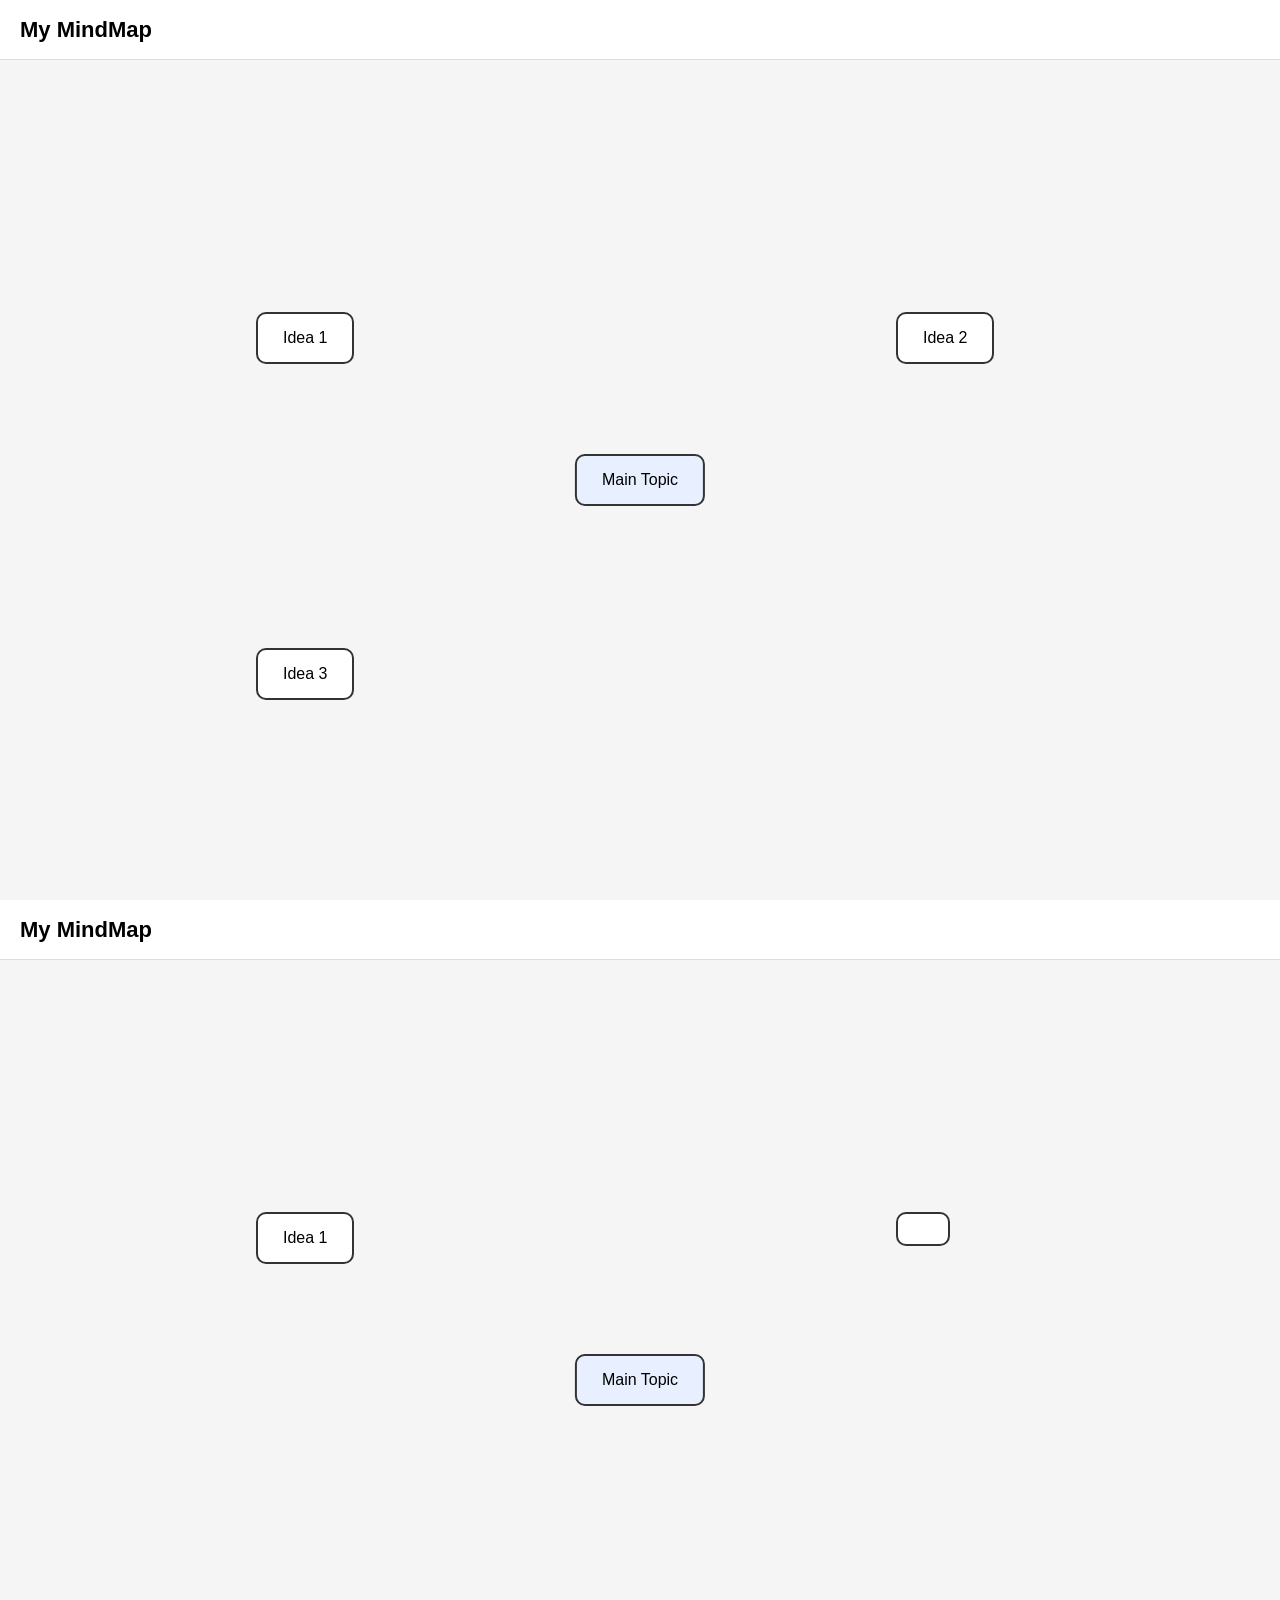
<file: frontend/index.html>
<!DOCTYPE html>
<html lang="en">
<head>
    <meta charset="UTF-8">
        <meta name="viewport" content="width=device-width, initial-scale=1.0">

            <title>My MindMap</title>

                <link rel="stylesheet" href="style.css">
                </head>

                <body>

                    <header>
                            <h1>My MindMap</h1>
                                </header>

                                    <main id="mindmap">
                                            <div class="node center-node">
                                                        Main Topic
                                                                </div>

                                                                        <div class="node node-1">
                                                                                    Idea 1
                                                                                            </div>

                                                                                                    <div class="node node-2">
                                                                                                                Idea 2
                                                                                                                        </div>

                                                                                                                                <div class="node node-3">
                                                                                                                                            Idea 3
                                                                                                                                                    </div>
                                                                                                                                                        </main>

                                                                                                                                                            <script src="script.js"></script>

                                                                                                                                                            </body>
                                                                                                                                                            </html><!DOCTYPE html>
<html lang="en">
<head>
    <meta charset="UTF-8">
    <meta name="viewport" content="width=device-width, initial-scale=1.0">

    <title>My MindMap</title>

    <link rel="stylesheet" href="style.css">
</head>

<body>

    <header>
        <h1>My MindMap</h1>
    </header>

    <main id="mindmap">
        <div class="node center-node">
            Main Topic
        </div>

        <div class="node node-1">
            Idea 1
        </div>

        <div class="node node-2">
</file>
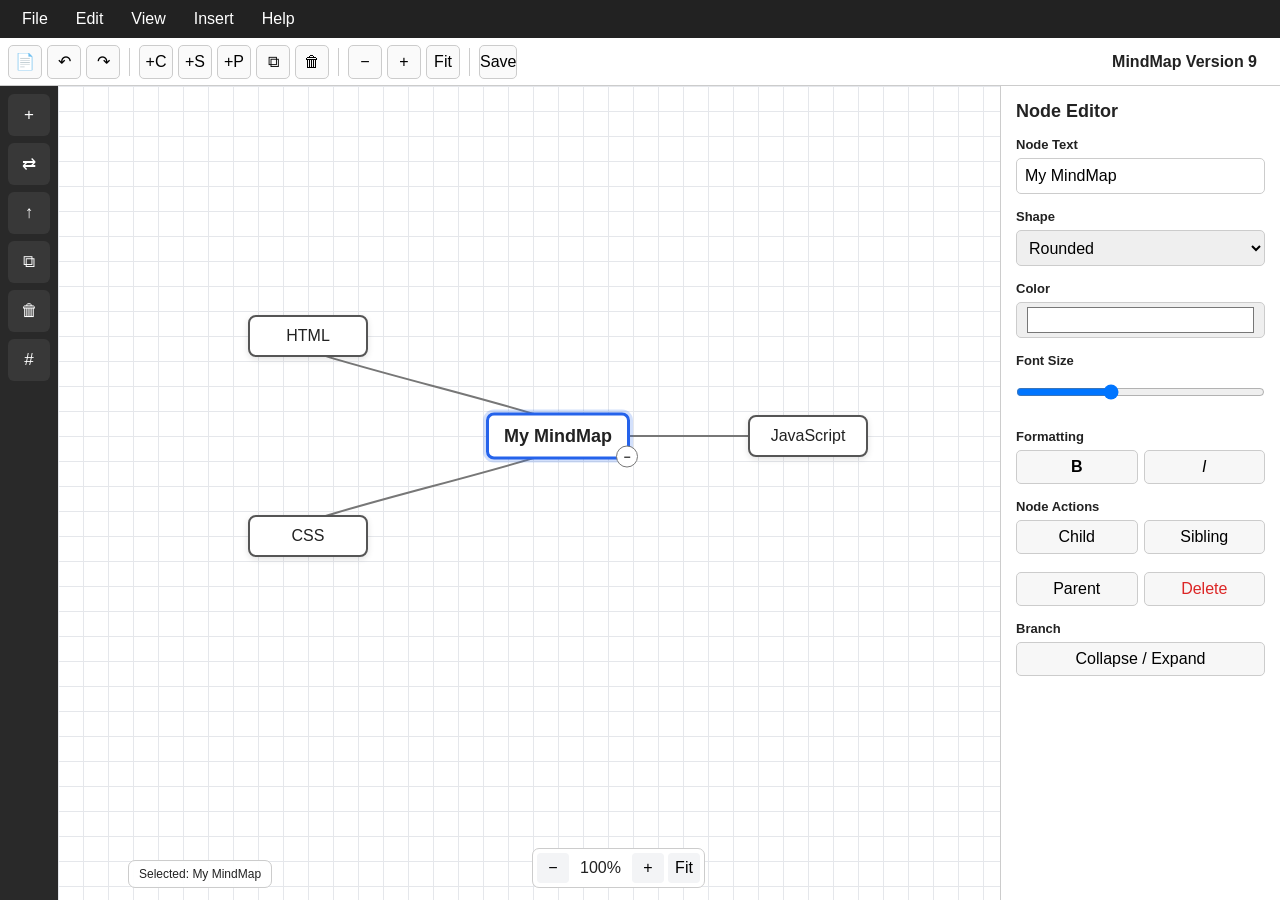
<file: 09.html>
<!DOCTYPE html>
<html lang="en">
<head>
<meta charset="UTF-8">
<meta name="viewport" content="width=device-width, initial-scale=1.0">
<title>MindMap Version 9</title>

<style>
/* =========================================================
   RESET
========================================================= */

* {
    box-sizing: border-box;
    margin: 0;
    padding: 0;
}

html,
body {
    width: 100%;
    height: 100%;
    overflow: hidden;
    font-family: Arial, Helvetica, sans-serif;
    background: #f3f4f6;
    color: #222;
}

button,
input,
select {
    font: inherit;
}

/* =========================================================
   APPLICATION
========================================================= */

#app {
    width: 100vw;
    height: 100vh;
    display: flex;
    flex-direction: column;
}

/* =========================================================
   MENU BAR
========================================================= */

#menu-bar {
    height: 38px;
    min-height: 38px;
    background: #222;
    color: white;
    display: flex;
    align-items: center;
    padding-left: 8px;
    user-select: none;
}

.menu {
    position: relative;
    height: 100%;
    display: flex;
    align-items: center;
}

.menu-button {
    border: none;
    background: transparent;
    color: white;
    padding: 0 14px;
    height: 100%;
    cursor: pointer;
}

.menu-button:hover {
    background: #444;
}

.dropdown {
    display: none;
    position: absolute;
    top: 38px;
    left: 0;
    width: 180px;
    background: white;
    color: #222;
    border: 1px solid #ccc;
    box-shadow: 0 5px 15px rgba(0,0,0,.2);
    z-index: 1000;
}

.menu:hover .dropdown {
    display: block;
}

.dropdown button {
    display: block;
    width: 100%;
    border: none;
    background: white;
    text-align: left;
    padding: 10px 14px;
    cursor: pointer;
}

.dropdown button:hover {
    background: #eee;
}

/* =========================================================
   TOOLBAR
========================================================= */

#toolbar {
    height: 48px;
    min-height: 48px;
    background: #fff;
    border-bottom: 1px solid #ccc;
    display: flex;
    align-items: center;
    gap: 5px;
    padding: 5px 8px;
}

.tool-btn {
    height: 34px;
    min-width: 34px;
    border: 1px solid #ccc;
    background: #fafafa;
    border-radius: 5px;
    cursor: pointer;
}

.tool-btn:hover {
    background: #e9ecef;
}

.tool-btn.active {
    background: #dbeafe;
    border-color: #60a5fa;
}

.separator {
    width: 1px;
    height: 28px;
    background: #ccc;
    margin: 0 4px;
}

#map-title {
    margin-left: auto;
    margin-right: 15px;
    font-weight: bold;
}

/* =========================================================
   MAIN AREA
========================================================= */

#main {
    flex: 1;
    display: flex;
    min-height: 0;
}

/* =========================================================
   LEFT TOOL PANEL
========================================================= */

#left-panel {
    width: 58px;
    min-width: 58px;
    background: #292929;
    display: flex;
    flex-direction: column;
    align-items: center;
    padding-top: 8px;
    gap: 7px;
    z-index: 50;
}

.left-btn {
    width: 42px;
    height: 42px;
    border: none;
    border-radius: 6px;
    background: #383838;
    color: white;
    cursor: pointer;
    font-size: 17px;
}

.left-btn:hover {
    background: #505050;
}

.left-btn.active {
    background: #2563eb;
}

/* =========================================================
   CANVAS
========================================================= */

#canvas {
    position: relative;
    flex: 1;
    overflow: hidden;

    background-color: #ffffff;

    background-image:
        linear-gradient(#e5e7eb 1px, transparent 1px),
        linear-gradient(90deg, #e5e7eb 1px, transparent 1px);

    background-size: 25px 25px;

    cursor: grab;
}

#canvas.dragging {
    cursor: grabbing;
}

/* =========================================================
   MAP WORLD
========================================================= */

#world {
    position: absolute;
    left: 0;
    top: 0;
    width: 100%;
    height: 100%;
    transform-origin: 0 0;
}

#edges {
    position: absolute;
    inset: 0;
    width: 100%;
    height: 100%;
    pointer-events: none;
    overflow: visible;
}

#nodes {
    position: absolute;
    inset: 0;
}

/* =========================================================
   NODES
========================================================= */

.node {
    position: absolute;
    min-width: 120px;
    max-width: 260px;
    min-height: 42px;

    padding: 10px 15px;

    background: white;
    border: 2px solid #555;
    border-radius: 8px;

    display: flex;
    align-items: center;
    justify-content: center;

    text-align: center;
    cursor: move;
    user-select: none;

    box-shadow: 0 2px 6px rgba(0,0,0,.12);

    transform: translate(-50%, -50%);
}

.node:hover {
    box-shadow: 0 4px 12px rgba(0,0,0,.2);
}

.node.selected {
    border-color: #2563eb;
    box-shadow: 0 0 0 3px rgba(37,99,235,.2);
}

.node.root {
    font-weight: bold;
    border-width: 3px;
}

.node-text {
    word-break: break-word;
}

/* =========================================================
   COLLAPSE BUTTON
========================================================= */

.collapse-btn {
    position: absolute;
    right: -11px;
    bottom: -11px;

    width: 22px;
    height: 22px;

    border-radius: 50%;
    border: 1px solid #777;

    background: white;
    color: #333;

    cursor: pointer;
    font-size: 12px;

    display: flex;
    align-items: center;
    justify-content: center;
}

/* =========================================================
   RIGHT NODE EDITOR
========================================================= */

#editor {
    width: 280px;
    min-width: 280px;
    background: white;
    border-left: 1px solid #ccc;
    padding: 15px;

    overflow-y: auto;
}

#editor h2 {
    font-size: 18px;
    margin-bottom: 15px;
}

.editor-group {
    margin-bottom: 15px;
}

.editor-group label {
    display: block;
    font-size: 13px;
    font-weight: bold;
    margin-bottom: 6px;
}

.editor-group input,
.editor-group select {
    width: 100%;
    height: 36px;
    border: 1px solid #ccc;
    border-radius: 5px;
    padding: 0 8px;
}

.editor-row {
    display: flex;
    gap: 6px;
}

.editor-row button {
    flex: 1;
    height: 34px;
    border: 1px solid #ccc;
    background: #f7f7f7;
    border-radius: 5px;
    cursor: pointer;
}

.editor-row button:hover {
    background: #e5e7eb;
}

.danger {
    color: #dc2626;
}

/* =========================================================
   BOTTOM STATUS BAR
========================================================= */

#statusbar {
    position: absolute;
    left: 70px;
    bottom: 12px;

    background: rgba(255,255,255,.94);
    border: 1px solid #ccc;
    border-radius: 7px;

    padding: 6px 10px;
    font-size: 12px;

    z-index: 20;
}

#zoom-controls {
    position: absolute;
    right: 295px;
    bottom: 12px;

    display: flex;
    gap: 4px;

    background: white;
    border: 1px solid #ccc;
    border-radius: 7px;
    padding: 4px;

    z-index: 20;
}

#zoom-controls button {
    width: 32px;
    height: 30px;
    border: none;
    background: #f3f4f6;
    cursor: pointer;
    border-radius: 4px;
}

#zoom-controls button:hover {
    background: #ddd;
}

#zoom-value {
    min-width: 55px;
    display: flex;
    align-items: center;
    justify-content: center;
}

/* =========================================================
   GRID PANEL
========================================================= */

#grid-panel {
    display: none;

    position: absolute;
    left: 70px;
    top: 100px;

    width: 260px;

    background: white;
    border: 1px solid #ccc;
    border-radius: 8px;

    padding: 15px;

    box-shadow: 0 8px 25px rgba(0,0,0,.2);

    z-index: 100;
}

#grid-panel.open {
    display: block;
}

#grid-panel h3 {
    margin-bottom: 15px;
}

.grid-row {
    margin-bottom: 12px;
}

.grid-row label {
    display: block;
    font-size: 12px;
    font-weight: bold;
    margin-bottom: 5px;
}

.grid-row input,
.grid-row select {
    width: 100%;
}

/* =========================================================
   MODAL
========================================================= */

#json-modal {
    display: none;

    position: fixed;
    inset: 0;

    background: rgba(0,0,0,.5);

    align-items: center;
    justify-content: center;

    z-index: 200;
}

#json-modal.open {
    display: flex;
}

.modal-box {
    width: 600px;
    max-width: 90vw;
    background: white;
    border-radius: 8px;
    padding: 20px;
}

.modal-box h2 {
    margin-bottom: 12px;
}

#json-text {
    width: 100%;
    height: 300px;
    resize: vertical;
    padding: 10px;
    font-family: monospace;
    border: 1px solid #ccc;
}

.modal-buttons {
    margin-top: 10px;
    display: flex;
    justify-content: flex-end;
    gap: 8px;
}

.modal-buttons button {
    padding: 8px 14px;
    border: 1px solid #ccc;
    border-radius: 5px;
    cursor: pointer;
}

/* =========================================================
   RESPONSIVE
========================================================= */

@media (max-width: 800px) {

    #editor {
        width: 230px;
        min-width: 230px;
    }

    #zoom-controls {
        right: 240px;
    }
}

@media (max-width: 600px) {

    #editor {
        display: none;
    }

    #zoom-controls {
        right: 10px;
    }

    #statusbar {
        left: 65px;
    }

    #map-title {
        display: none;
    }
}
</style>
</head>

<body>

<div id="app">

    <!-- =====================================================
         MENU BAR
    ====================================================== -->

    <div id="menu-bar">

        <div class="menu">
            <button class="menu-button">File</button>

            <div class="dropdown">
                <button onclick="newMap()">New</button>
                <button onclick="saveMap()">Save</button>
                <button onclick="exportJSON()">Export JSON</button>
                <button onclick="importJSON()">Import JSON</button>
            </div>
        </div>

        <div class="menu">
            <button class="menu-button">Edit</button>

            <div class="dropdown">
                <button onclick="undo()">Undo</button>
                <button onclick="redo()">Redo</button>
                <button onclick="duplicateSelected()">Duplicate</button>
                <button onclick="deleteSelected()">Delete</button>
            </div>
        </div>

        <div class="menu">
            <button class="menu-button">View</button>

            <div class="dropdown">
                <button onclick="zoomIn()">Zoom In</button>
                <button onclick="zoomOut()">Zoom Out</button>
                <button onclick="fitMap()">Fit Map</button>
                <button onclick="toggleGrid()">Grid</button>
            </div>
        </div>

        <div class="menu">
            <button class="menu-button">Insert</button>

            <div class="dropdown">
                <button onclick="addChild()">Child Node</button>
                <button onclick="addSibling()">Sibling Node</button>
                <button onclick="addParent()">Parent Node</button>
            </div>
        </div>

        <div class="menu">
            <button class="menu-button">Help</button>

            <div class="dropdown">
                <button onclick="showShortcuts()">Keyboard Shortcuts</button>
            </div>
        </div>

    </div>


    <!-- =====================================================
         MAIN TOOLBAR
    ====================================================== -->

    <div id="toolbar">

        <button class="tool-btn" onclick="newMap()" title="New">
            📄
        </button>

        <button class="tool-btn" onclick="undo()" title="Undo">
            ↶
        </button>

        <button class="tool-btn" onclick="redo()" title="Redo">
            ↷
        </button>

        <div class="separator"></div>

        <button class="tool-btn" onclick="addChild()" title="Add Child">
            +C
        </button>

        <button class="tool-btn" onclick="addSibling()" title="Add Sibling">
            +S
        </button>

        <button class="tool-btn" onclick="addParent()" title="Add Parent">
            +P
        </button>

        <button class="tool-btn" onclick="duplicateSelected()" title="Duplicate">
            ⧉
        </button>

        <button class="tool-btn" onclick="deleteSelected()" title="Delete">
            🗑
        </button>

        <div class="separator"></div>

        <button class="tool-btn" onclick="zoomOut()">
            −
        </button>

        <button class="tool-btn" onclick="zoomIn()">
            +
        </button>

        <button class="tool-btn" onclick="fitMap()">
            Fit
        </button>

        <div class="separator"></div>

        <button class="tool-btn" onclick="saveMap()">
            Save
        </button>

        <span id="map-title">
            MindMap Version 9
        </span>

    </div>


    <!-- =====================================================
         MAIN
    ====================================================== -->

    <div id="main">

        <!-- LEFT TOOLBAR -->

        <aside id="left-panel">

            <button class="left-btn"
                    onclick="addChild()"
                    title="Add Child">
                +
            </button>

            <button class="left-btn"
                    onclick="addSibling()"
                    title="Add Sibling">
                ⇄
            </button>

            <button class="left-btn"
                    onclick="addParent()"
                    title="Add Parent">
                ↑
            </button>

            <button class="left-btn"
                    onclick="duplicateSelected()"
                    title="Duplicate">
                ⧉
            </button>

            <button class="left-btn"
                    onclick="deleteSelected()"
                    title="Delete">
                🗑
            </button>

            <button class="left-btn"
                    onclick="toggleGrid()"
                    title="Grid">
                #
            </button>

        </aside>


        <!-- CANVAS -->

        <section id="canvas">

            <div id="world">

                <svg id="edges">
                    <g id="edge-layer"></g>
                </svg>

                <div id="nodes"></div>

            </div>


            <!-- GRID PANEL -->

            <div id="grid-panel">

                <h3>Grid Settings</h3>

                <div class="grid-row">

                    <label>Grid Type</label>

                    <select id="grid-type"
                            onchange="updateGrid()">

                        <option value="line">
                            Line
                        </option>

                        <option value="dot">
                            Dot
                        </option>

                        <option value="none">
                            None
                        </option>

                    </select>

                </div>


                <div class="grid-row">

                    <label>Grid Size</label>

                    <input
                        id="grid-size"
                        type="range"
                        min="10"
                        max="100"
                        value="25"
                        oninput="updateGrid()">

                </div>


                <div class="grid-row">

                    <label>Grid Opacity</label>

                    <input
                        id="grid-opacity"
                        type="range"
                        min="0"
                        max="1"
                        step="0.05"
                        value="1"
                        oninput="updateGrid()">

                </div>


                <div class="grid-row">

                    <label>Background</label>

                    <input
                        id="grid-background"
                        type="color"
                        value="#ffffff"
                        onchange="updateGrid()">

                </div>


                <div class="grid-row">

                    <label>Grid Color</label>

                    <input
                        id="grid-color"
                        type="color"
                        value="#dddddd"
                        onchange="updateGrid()">

                </div>

            </div>


            <!-- STATUS -->

            <div id="statusbar">
                Selected: <span id="selected-name">None</span>
            </div>


            <!-- ZOOM -->

            <div id="zoom-controls">

                <button onclick="zoomOut()">−</button>

                <div id="zoom-value">
                    100%
                </div>

                <button onclick="zoomIn()">+</button>

                <button onclick="fitMap()">
                    Fit
                </button>

            </div>

        </section>


        <!-- =================================================
             NODE EDITOR
        ================================================== -->

        <aside id="editor">

            <h2>Node Editor</h2>

            <div class="editor-group">

                <label>Node Text</label>

                <input
                    id="node-text-input"
                    type="text"
                    placeholder="Select a node">

            </div>


            <div class="editor-group">

                <label>Shape</label>

                <select id="node-shape">

                    <option value="rounded">
                        Rounded
                    </option>

                    <option value="square">
                        Square
                    </option>

                    <option value="pill">
                        Pill
                    </option>

                </select>

            </div>


            <div class="editor-group">

                <label>Color</label>

                <input
                    id="node-color"
                    type="color"
                    value="#ffffff">

            </div>


            <div class="editor-group">

                <label>Font Size</label>

                <input
                    id="node-font-size"
                    type="range"
                    min="10"
                    max="32"
                    value="16">

            </div>


            <div class="editor-group">

                <label>Formatting</label>

                <div class="editor-row">

                    <button onclick="toggleBold()">
                        <b>B</b>
                    </button>

                    <button onclick="toggleItalic()">
                        <i>I</i>
                    </button>

                </div>

            </div>


            <div class="editor-group">

                <label>Node Actions</label>

                <div class="editor-row">

                    <button onclick="addChild()">
                        Child
                    </button>

                    <button onclick="addSibling()">
                        Sibling
                    </button>

                </div>

                <br>

                <div class="editor-row">

                    <button onclick="addParent()">
                        Parent
                    </button>

                    <button
                        class="danger"
                        onclick="deleteSelected()">
                        Delete
                    </button>

                </div>

            </div>


            <div class="editor-group">

                <label>Branch</label>

                <div class="editor-row">

                    <button onclick="toggleCollapse()">
                        Collapse / Expand
                    </button>

                </div>

            </div>

        </aside>

    </div>

</div>


<!-- =========================================================
     JSON MODAL
========================================================== -->

<div id="json-modal">

    <div class="modal-box">

        <h2>MindMap JSON</h2>

        <textarea id="json-text"></textarea>

        <div class="modal-buttons">

            <button onclick="closeJSON()">
                Cancel
            </button>

            <button onclick="applyJSON()">
                Apply
            </button>

        </div>

    </div>

</div>


<script>
/* =========================================================
   MINDMAP VERSION 9
========================================================= */


/* =========================================================
   DATA
========================================================= */

let nodes = [
    {
        id: "root",
        text: "My MindMap",
        parentId: null,
        x: 500,
        y: 350,
        color: "#ffffff",
        shape: "rounded",
        fontSize: 18,
        bold: true,
        italic: false,
        collapsed: false
    },

    {
        id: "node1",
        text: "HTML",
        parentId: "root",
        x: 250,
        y: 250,
        color: "#ffffff",
        shape: "rounded",
        fontSize: 16,
        bold: false,
        italic: false,
        collapsed: false
    },

    {
        id: "node2",
        text: "CSS",
        parentId: "root",
        x: 250,
        y: 450,
        color: "#ffffff",
        shape: "rounded",
        fontSize: 16,
        bold: false,
        italic: false,
        collapsed: false
    },

    {
        id: "node3",
        text: "JavaScript",
        parentId: "root",
        x: 750,
        y: 350,
        color: "#ffffff",
        shape: "rounded",
        fontSize: 16,
        bold: false,
        italic: false,
        collapsed: false
    }
];


/* =========================================================
   GLOBAL STATE
========================================================= */

let selectedId = "root";

let zoom = 1;

let panX = 0;
let panY = 0;

let draggingNode = null;

let dragOffsetX = 0;
let dragOffsetY = 0;

let panning = false;

let panStartX = 0;
let panStartY = 0;

let oldPanX = 0;
let oldPanY = 0;

let undoStack = [];
let redoStack = [];


/* =========================================================
   ELEMENTS
========================================================= */

const canvas = document.getElementById("canvas");

const world = document.getElementById("world");

const nodesContainer =
    document.getElementById("nodes");

const edgeLayer =
    document.getElementById("edge-layer");

const editor =
    document.getElementById("editor");

const textInput =
    document.getElementById("node-text-input");

const colorInput =
    document.getElementById("node-color");

const fontSizeInput =
    document.getElementById("node-font-size");

const shapeInput =
    document.getElementById("node-shape");

const selectedName =
    document.getElementById("selected-name");

const zoomValue =
    document.getElementById("zoom-value");


/* =========================================================
   ID GENERATOR
========================================================= */

function createId() {

    return "node-" +
        Date.now() +
        "-" +
        Math.random()
            .toString(36)
            .substring(2, 8);
}


/* =========================================================
   GET NODE
========================================================= */

function getNode(id) {

    return nodes.find(node => node.id === id);
}


/* =========================================================
   GET CHILDREN
========================================================= */

function getChildren(id) {

    return nodes.filter(
        node => node.parentId === id
    );
}


/* =========================================================
   RENDER
========================================================= */

function render() {

    nodesContainer.innerHTML = "";

    edgeLayer.innerHTML = "";


    /* ---------------------------------------------
       DRAW EDGES
    --------------------------------------------- */

    nodes.forEach(node => {

        if (!node.parentId) {
            return;
        }

        const parent = getNode(node.parentId);

        if (!parent) {
            return;
        }

        if (isHidden(node.id)) {
            return;
        }

        if (isHidden(parent.id)) {
            return;
        }

        const line =
            document.createElementNS(
                "http://www.w3.org/2000/svg",
                "path"
            );

        const dx = node.x - parent.x;

        const curve = Math.abs(dx) * 0.5;

        const d =
            `M ${parent.x} ${parent.y}
             C ${parent.x + curve} ${parent.y},
               ${node.x - curve} ${node.y},
               ${node.x} ${node.y}`;

        line.setAttribute("d", d);

        line.setAttribute(
            "fill",
            "none"
        );

        line.setAttribute(
            "stroke",
            "#777"
        );

        line.setAttribute(
            "stroke-width",
            "2"
        );

        edgeLayer.appendChild(line);

    });


    /* ---------------------------------------------
       DRAW NODES
    --------------------------------------------- */

    nodes.forEach(node => {

        if (isHidden(node.id)) {
            return;
        }

        const element =
            document.createElement("div");

        element.className = "node";

        if (node.id === selectedId) {
            element.classList.add("selected");
        }

        if (!node.parentId) {
            element.classList.add("root");
        }


        /* Position */

        element.style.left =
            node.x + "px";

        element.style.top =
            node.y + "px";


        /* Background */

        element.style.backgroundColor =
            node.color;


        /* Font */

        element.style.fontSize =
            node.fontSize + "px";

        element.style.fontWeight =
            node.bold
                ? "bold"
                : "normal";

        element.style.fontStyle =
            node.italic
                ? "italic"
                : "normal";


        /* Shape */

        if (node.shape === "square") {

            element.style.borderRadius =
                "2px";

        }

        else if (node.shape === "pill") {

            element.style.borderRadius =
                "30px";

        }

        else {

            element.style.borderRadius =
                "8px";

        }


        /* Text */

        const text =
            document.createElement("div");

        text.className =
            "node-text";

        text.textContent =
            node.text;

        element.appendChild(text);


        /* Collapse button */

        const children =
            getChildren(node.id);

        if (children.length > 0) {

            const collapse =
                document.createElement("button");

            collapse.className =
                "collapse-btn";

            collapse.textContent =
                node.collapsed
                    ? "+"
                    : "−";

            collapse.addEventListener(
                "click",
                event => {

                    event.stopPropagation();

                    saveHistory();

                    node.collapsed =
                        !node.collapsed;

                    render();

                }
            );

            element.appendChild(
                collapse
            );
        }


        /* Node selection */

        element.addEventListener(
            "mousedown",
            event => {

                if (
                    event.target.classList
                        .contains("collapse-btn")
                ) {
                    return;
                }

                selectNode(node.id);

                startNodeDrag(
                    event,
                    node
                );

            }
        );


        nodesContainer.appendChild(
            element
        );

    });


    updateWorld();

}


/* =========================================================
   HIDDEN NODE
========================================================= */

function isHidden(id) {

    let node = getNode(id);

    if (!node) {
        return true;
    }

    while (node.parentId) {

        const parent =
            getNode(node.parentId);

        if (!parent) {
            return false;
        }

        if (parent.collapsed) {
            return true;
        }

        node = parent;
    }

    return false;
}


/* =========================================================
   SELECT NODE
========================================================= */

function selectNode(id) {

    selectedId = id;

    const node = getNode(id);

    if (!node) {
        return;
    }

    textInput.value =
        node.text;

    colorInput.value =
        node.color;

    fontSizeInput.value =
        node.fontSize;

    shapeInput.value =
        node.shape;

    selectedName.textContent =
        node.text;

    render();
}


/* =========================================================
   EDIT TEXT
========================================================= */

textInput.addEventListener(
    "input",
    () => {

        const node =
            getNode(selectedId);

        if (!node) {
            return;
        }

        if (
            textInput.value ===
            node.text
        ) {
            return;
        }

        node.text =
            textInput.value;

        selectedName.textContent =
            node.text;

        render();

    }
);


/* =========================================================
   COLOR
========================================================= */

colorInput.addEventListener(
    "input",
    () => {

        const node =
            getNode(selectedId);

        if (!node) {
            return;
        }

        node.color =
            colorInput.value;

        render();

    }
);


/* =========================================================
   FONT SIZE
========================================================= */

fontSizeInput.addEventListener(
    "input",
    () => {

        const node =
            getNode(selectedId);

        if (!node) {
            return;
        }

        node.fontSize =
            Number(
                fontSizeInput.value
            );

        render();

    }
);


/* =========================================================
   SHAPE
========================================================= */

shapeInput.addEventListener(
    "change",
    () => {

        const node =
            getNode(selectedId);

        if (!node) {
            return;
        }

        node.shape =
            shapeInput.value;

        render();

    }
);


/* =========================================================
   BOLD
========================================================= */

function toggleBold() {

    const node =
        getNode(selectedId);

    if (!node) {
        return;
    }

    saveHistory();

    node.bold =
        !node.bold;

    render();
}


/* =========================================================
   ITALIC
========================================================= */

function toggleItalic() {

    const node =
        getNode(selectedId);

    if (!node) {
        return;
    }

    saveHistory();

    node.italic =
        !node.italic;

    render();
}


/* =========================================================
   ADD CHILD
========================================================= */

function addChild() {

    const parent =
        getNode(selectedId);

    if (!parent) {
        return;
    }

    saveHistory();

    const children =
        getChildren(parent.id);

    const newNode = {

        id: createId(),

        text: "New Child",

        parentId:
            parent.id,

        x:
            parent.x + 220,

        y:
            parent.y +
            (children.length * 80) -
            ((children.length - 1) * 40),

        color: "#ffffff",

        shape: "rounded",

        fontSize: 16,

        bold: false,

        italic: false,

        collapsed: false
    };

    nodes.push(newNode);

    selectedId =
        newNode.id;

    render();

    selectNode(newNode.id);
}


/* =========================================================
   ADD SIBLING
========================================================= */

function addSibling() {

    const selected =
        getNode(selectedId);

    if (!selected) {
        return;
    }

    if (!selected.parentId) {

        addChild();

        return;
    }

    saveHistory();

    const sibling = {

        id: createId(),

        text: "New Sibling",

        parentId:
            selected.parentId,

        x:
            selected.x,

        y:
            selected.y + 80,

        color: "#ffffff",

        shape: "rounded",

        fontSize: 16,

        bold: false,

        italic: false,

        collapsed: false
    };

    nodes.push(sibling);

    selectedId =
        sibling.id;

    render();

    selectNode(sibling.id);
}


/* =========================================================
   ADD PARENT
========================================================= */

function addParent() {

    const selected =
        getNode(selectedId);

    if (!selected) {
        return;
    }

    saveHistory();

    const oldParentId =
        selected.parentId;

    const parentNode = {

        id: createId(),

        text: "New Parent",

        parentId:
            oldParentId,

        x:
            selected.x - 220,

        y:
            selected.y,

        color: "#ffffff",

        shape: "rounded",

        fontSize: 16,

        bold: false,

        italic: false,

        collapsed: false
    };


    /* Selected becomes child */

    selected.parentId =
        parentNode.id;


    /* Add new parent */

    nodes.push(parentNode);


    selectedId =
        parentNode.id;

    render();

    selectNode(parentNode.id);
}


/* =========================================================
   DELETE
========================================================= */

function deleteSelected() {

    const node =
        getNode(selectedId);

    if (!node) {
        return;
    }

    if (!node.parentId) {

        alert(
            "The root node cannot be deleted."
        );

        return;
    }

    if (
        !confirm(
            "Delete this node and its children?"
        )
    ) {
        return;
    }

    saveHistory();

    const idsToDelete =
        collectSubtreeIds(
            node.id
        );

    nodes =
        nodes.filter(
            n =>
                !idsToDelete.includes(
                    n.id
                )
        );

    selectedId =
        node.parentId;

    render();

    selectNode(selectedId);
}


/* =========================================================
   COLLECT SUBTREE
========================================================= */

function collectSubtreeIds(id) {

    const ids = [id];

    const children =
        getChildren(id);

    children.forEach(
        child => {

            ids.push(
                ...collectSubtreeIds(
                    child.id
                )
            );

        }
    );

    return ids;
}


/* =========================================================
   DUPLICATE
========================================================= */

function duplicateSelected() {

    const original =
        getNode(selectedId);

    if (!original) {
        return;
    }

    saveHistory();

    const newNode = {

        ...original,

        id: createId(),

        text:
            original.text +
            " Copy",

        x:
            original.x + 40,

        y:
            original.y + 40
    };

    nodes.push(newNode);

    selectedId =
        newNode.id;

    render();

    selectNode(newNode.id);
}


/* =========================================================
   COLLAPSE
========================================================= */

function toggleCollapse() {

    const node =
        getNode(selectedId);

    if (!node) {
        return;
    }

    saveHistory();

    node.collapsed =
        !node.collapsed;

    render();
}


/* =========================================================
   NODE DRAG
========================================================= */

function startNodeDrag(
    event,
    node
) {

    event.stopPropagation();

    draggingNode =
        node;

    const rect =
        canvas.getBoundingClientRect();

    const worldX =
        (
            event.clientX -
            rect.left -
            panX
        ) / zoom;

    const worldY =
        (
            event.clientY -
            rect.top -
            panY
        ) / zoom;

    dragOffsetX =
        worldX - node.x;

    dragOffsetY =
        worldY - node.y;

    document.addEventListener(
        "mousemove",
        moveNode
    );

    document.addEventListener(
        "mouseup",
        stopNodeDrag
    );

    saveHistory();
}


/* =========================================================
   MOVE NODE
========================================================= */

function moveNode(event) {

    if (!draggingNode) {
        return;
    }

    const rect =
        canvas.getBoundingClientRect();

    const worldX =
        (
            event.clientX -
            rect.left -
            panX
        ) / zoom;

    const worldY =
        (
            event.clientY -
            rect.top -
            panY
        ) / zoom;

    draggingNode.x =
        worldX - dragOffsetX;

    draggingNode.y =
        worldY - dragOffsetY;

    render();
}


/* =========================================================
   STOP DRAG
========================================================= */

function stopNodeDrag() {

    draggingNode =
        null;

    document.removeEventListener(
        "mousemove",
        moveNode
    );

    document.removeEventListener(
        "mouseup",
        stopNodeDrag
    );
}


/* =========================================================
   CANVAS PAN
========================================================= */

canvas.addEventListener(
    "mousedown",
    event => {

        if (
            event.target !== canvas &&
            event.target !== world &&
            event.target !== nodesContainer
        ) {
            return;
        }

        panning = true;

        canvas.classList.add(
            "dragging"
        );

        panStartX =
            event.clientX;

        panStartY =
            event.clientY;

        oldPanX =
            panX;

        oldPanY =
            panY;
    }
);


document.addEventListener(
    "mousemove",
    event => {

        if (!panning) {
            return;
        }

        panX =
            oldPanX +
            (
                event.clientX -
                panStartX
            );

        panY =
            oldPanY +
            (
                event.clientY -
                panStartY
            );

        updateWorld();
    }
);


document.addEventListener(
    "mouseup",
    () => {

        panning = false;

        canvas.classList.remove(
            "dragging"
        );
    }
);


/* =========================================================
   UPDATE WORLD
========================================================= */

function updateWorld() {

    world.style.transform =
        `translate(${panX}px, ${panY}px)
         scale(${zoom})`;

    zoomValue.textContent =
        Math.round(
            zoom * 100
        ) + "%";
}


/* =========================================================
   ZOOM IN
========================================================= */

function zoomIn() {

    zoom =
        Math.min(
            zoom * 1.15,
            4
        );

    updateWorld();
}


/* =========================================================
   ZOOM OUT
========================================================= */

function zoomOut() {

    zoom =
        Math.max(
            zoom / 1.15,
            0.25
        );

    updateWorld();
}


/* =========================================================
   MOUSE WHEEL ZOOM
========================================================= */

canvas.addEventListener(
    "wheel",
    event => {

        if (!event.ctrlKey) {
            return;
        }

        event.preventDefault();

        if (event.deltaY < 0) {
            zoomIn();
        }
        else {
            zoomOut();
        }

    },
    { passive: false }
);


/* =========================================================
   FIT MAP
========================================================= */

function fitMap() {

    if (nodes.length === 0) {
        return;
    }

    let minX = Infinity;
    let minY = Infinity;

    let maxX = -Infinity;
    let maxY = -Infinity;


    nodes.forEach(node => {

        if (isHidden(node.id)) {
            return;
        }

        minX =
            Math.min(
                minX,
                node.x
            );

        minY =
            Math.min(
                minY,
                node.y
            );

        maxX =
            Math.max(
                maxX,
                node.x
            );

        maxY =
            Math.max(
                maxY,
                node.y
            );

    });


    const rect =
        canvas.getBoundingClientRect();

    const mapWidth =
        maxX - minX + 250;

    const mapHeight =
        maxY - minY + 200;


    zoom =
        Math.min(
            rect.width / mapWidth,
            rect.height / mapHeight,
            1.5
        );

    zoom =
        Math.max(
            zoom,
            0.25
        );


    panX =
        rect.width / 2 -
        ((minX + maxX) / 2) * zoom;

    panY =
        rect.height / 2 -
        ((minY + maxY) / 2) * zoom;


    updateWorld();
}


/* =========================================================
   NEW MAP
========================================================= */

function newMap() {

    if (
        !confirm(
            "Create a new mind map?"
        )
    ) {
        return;
    }

    saveHistory();

    nodes = [

        {
            id: "root",
            text: "My MindMap",
            parentId: null,
            x: 500,
            y: 350,
            color: "#ffffff",
            shape: "rounded",
            fontSize: 18,
            bold: true,
            italic: false,
            collapsed: false
        }

    ];

    selectedId =
        "root";

    zoom = 1;

    panX = 0;

    panY = 0;

    render();

    selectNode("root");
}


/* =========================================================
   SAVE
========================================================= */

function saveMap() {

    localStorage.setItem(
        "mindmap-v9",
        JSON.stringify(nodes)
    );

    alert(
        "MindMap saved."
    );
}


/* =========================================================
   LOAD
========================================================= */

function loadMap() {

    const data =
        localStorage.getItem(
            "mindmap-v9"
        );

    if (!data) {
        return;
    }

    try {

        nodes =
            JSON.parse(data);

        if (
            !Array.isArray(nodes) ||
            nodes.length === 0
        ) {
            return;
        }

        selectedId =
            nodes[0].id;

        render();

        selectNode(
            selectedId
        );

    }
    catch (error) {

        console.error(
            error
        );

    }
}


/* =========================================================
   EXPORT JSON
========================================================= */

function exportJSON() {

    const text =
        JSON.stringify(
            nodes,
            null,
            2
        );

    document.getElementById(
        "json-text"
    ).value = text;

    document.getElementById(
        "json-modal"
    ).classList.add(
        "open"
    );
}


/* =========================================================
   IMPORT JSON
========================================================= */

function importJSON() {

    document.getElementById(
        "json-text"
    ).value = "";

    document.getElementById(
        "json-modal"
    ).classList.add(
        "open"
    );
}


/* =========================================================
   APPLY JSON
========================================================= */

function applyJSON() {

    const text =
        document.getElementById(
            "json-text"
        ).value;

    try {

        const data =
            JSON.parse(text);

        if (
            !Array.isArray(data)
        ) {
            throw new Error(
                "Invalid format"
            );
        }

        saveHistory();

        nodes = data;

        selectedId =
            nodes[0]?.id;

        closeJSON();

        render();

        if (selectedId) {
            selectNode(
                selectedId
            );
        }

    }
    catch (error) {

        alert(
            "Invalid JSON."
        );

    }
}


/* =========================================================
   CLOSE JSON
========================================================= */

function closeJSON() {

    document.getElementById(
        "json-modal"
    ).classList.remove(
        "open"
    );
}


/* =========================================================
   HISTORY
========================================================= */

function saveHistory() {

    undoStack.push(
        JSON.stringify(nodes)
    );

    if (
        undoStack.length > 50
    ) {
        undoStack.shift();
    }

    redoStack = [];
}


/* =========================================================
   UNDO
========================================================= */

function undo() {

    if (
        undoStack.length === 0
    ) {
        return;
    }

    redoStack.push(
        JSON.stringify(nodes)
    );

    nodes =
        JSON.parse(
            undoStack.pop()
        );

    selectedId =
        nodes[0]?.id;

    render();

    if (selectedId) {
        selectNode(
            selectedId
        );
    }
}


/* =========================================================
   REDO
========================================================= */

function redo() {

    if (
        redoStack.length === 0
    ) {
        return;
    }

    undoStack.push(
        JSON.stringify(nodes)
    );

    nodes =
        JSON.parse(
            redoStack.pop()
        );

    selectedId =
        nodes[0]?.id;

    render();

    if (selectedId) {
        selectNode(
            selectedId
        );
    }
}


/* =========================================================
   GRID
========================================================= */

function toggleGrid() {

    document
        .getElementById(
            "grid-panel"
        )
        .classList.toggle(
            "open"
        );
}


/* =========================================================
   UPDATE GRID
========================================================= */

function updateGrid() {

    const type =
        document.getElementById(
            "grid-type"
        ).value;

    const size =
        document.getElementById(
            "grid-size"
        ).value;

    const opacity =
        document.getElementById(
            "grid-opacity"
        ).value;

    const background =
        document.getElementById(
            "grid-background"
        ).value;

    const color =
        document.getElementById(
            "grid-color"
        ).value;


    canvas.style.backgroundColor =
        background;


    if (type === "line") {

        canvas.style.backgroundImage =
            `linear-gradient(
                ${color},
                ${color}
            ),
            linear-gradient(
                90deg,
                ${color},
                ${color}
            )`;

        canvas.style.backgroundSize =
            `${size}px ${size}px`;

    }

    else if (type === "dot") {

        canvas.style.backgroundImage =
            `radial-gradient(
                ${color} 1px,
                transparent 1px
            )`;

        canvas.style.backgroundSize =
            `${size}px ${size}px`;

    }

    else {

        canvas.style.backgroundImage =
            "none";

    }

    canvas.style.opacity =
        "1";

    canvas.style.setProperty(
        "--grid-opacity",
        opacity
    );
}


/* =========================================================
   KEYBOARD SHORTCUTS
========================================================= */

document.addEventListener(
    "keydown",
    event => {

        /* Don't capture typing */

        if (
            event.target.tagName ===
            "INPUT" ||
            event.target.tagName ===
            "TEXTAREA" ||
            event.target.tagName ===
            "SELECT"
        ) {
            return;
        }


        /* Delete */

        if (
            event.key ===
            "Delete"
        ) {

            deleteSelected();

            return;
        }


        /* Child */

        if (
            event.key ===
            "Tab"
        ) {

            event.preventDefault();

            addChild();

            return;
        }


        /* Sibling */

        if (
            event.key ===
            "Enter"
        ) {

            event.preventDefault();

            addSibling();

            return;
        }


        /* Undo */

        if (
            event.ctrlKey &&
            event.key.toLowerCase() ===
            "z"
        ) {

            event.preventDefault();

            undo();

            return;
        }


        /* Redo */

        if (
            event.ctrlKey &&
            event.key.toLowerCase() ===
            "y"
        ) {

            event.preventDefault();

            redo();

            return;
        }


        /* Save */

        if (
            event.ctrlKey &&
            event.key.toLowerCase() ===
            "s"
        ) {

            event.preventDefault();

            saveMap();

            return;
        }

    }
);


/* =========================================================
   HELP
========================================================= */

function showShortcuts() {

    alert(
`MindMap Version 9

Keyboard Shortcuts

Tab       = Add Child
Enter     = Add Sibling
Delete    = Delete Node
Ctrl + Z  = Undo
Ctrl + Y  = Redo
Ctrl + S  = Save

Ctrl + Mouse Wheel = Zoom`
    );
}


/* =========================================================
   INITIALIZE
========================================================= */

loadMap();

render();

selectNode(
    selectedId
);

updateWorld();

</script>

</body>
</html>
</file>
<file: frontend/style.css>
* {
        box-sizing: border-box;
        }

        body {
            margin: 0;
                font-family: Arial, sans-serif;
                    background: #f5f5f5;
                    }

                    header {
                        height: 60px;
                            background: white;
                                border-bottom: 1px solid #ddd;

                                    display: flex;
                                        align-items: center;

                                            padding-left: 20px;
                                            }

                                            header h1 {
                                                font-size: 22px;
                                                }

                                                #mindmap {
                                                    position: relative;
                                                        width: 100%;
                                                            height: calc(100vh - 60px);

                                                                overflow: hidden;
                                                                }

                                                                .node {
                                                                    position: absolute;

                                                                        padding: 15px 25px;

                                                                            background: white;
                                                                                border: 2px solid #333;
                                                                                    border-radius: 10px;

                                                                                        cursor: pointer;

                                                                                            user-select: none;
                                                                                            }

                                                                                            .center-node {
                                                                                                left: 50%;
                                                                                                    top: 50%;

                                                                                                        transform: translate(-50%, -50%);

                                                                                                            background: #e8f0ff;
                                                                                                            }

                                                                                                            .node-1 {
                                                                                                                left: 20%;
                                                                                                                    top: 30%;
                                                                                                                    }

                                                                                                                    .node-2 {
                                                                                                                        left: 70%;
                                                                                                                            top: 30%;
                                                                                                                            }

                                                                                                                            .node-3 {
                                                                                                                                left: 20%;
                                                                                                                                    top: 70%;
                                                                                                                                    }* {
    box-sizing: border-box;
}

body {
    margin: 0;
    font-family: Arial, sans-serif;
    background: #f5f5f5;
}

header {
    height: 60px;
    background: white;
    border-bottom: 1px solid #ddd;

    display: flex;
    align-items: center;

    padding-left: 20px;
}

header h1 {
    font-size: 22px;
}

#mindmap {
    position: relative;
    width: 100%;
    height: calc(100vh - 60px);

    overflow: hidden;
}

.node {
    position: absolute;

    padding: 15px 25px;

    background: white;
    border: 2px solid #333;
    border-radius: 10px;

    cursor: pointer;

    user-select: none;
}

.center-node {
    left: 50%;
    top: 50%;

    transform: translate(-50%, -50%);

    background: #e8f0ff;
}
</file>
